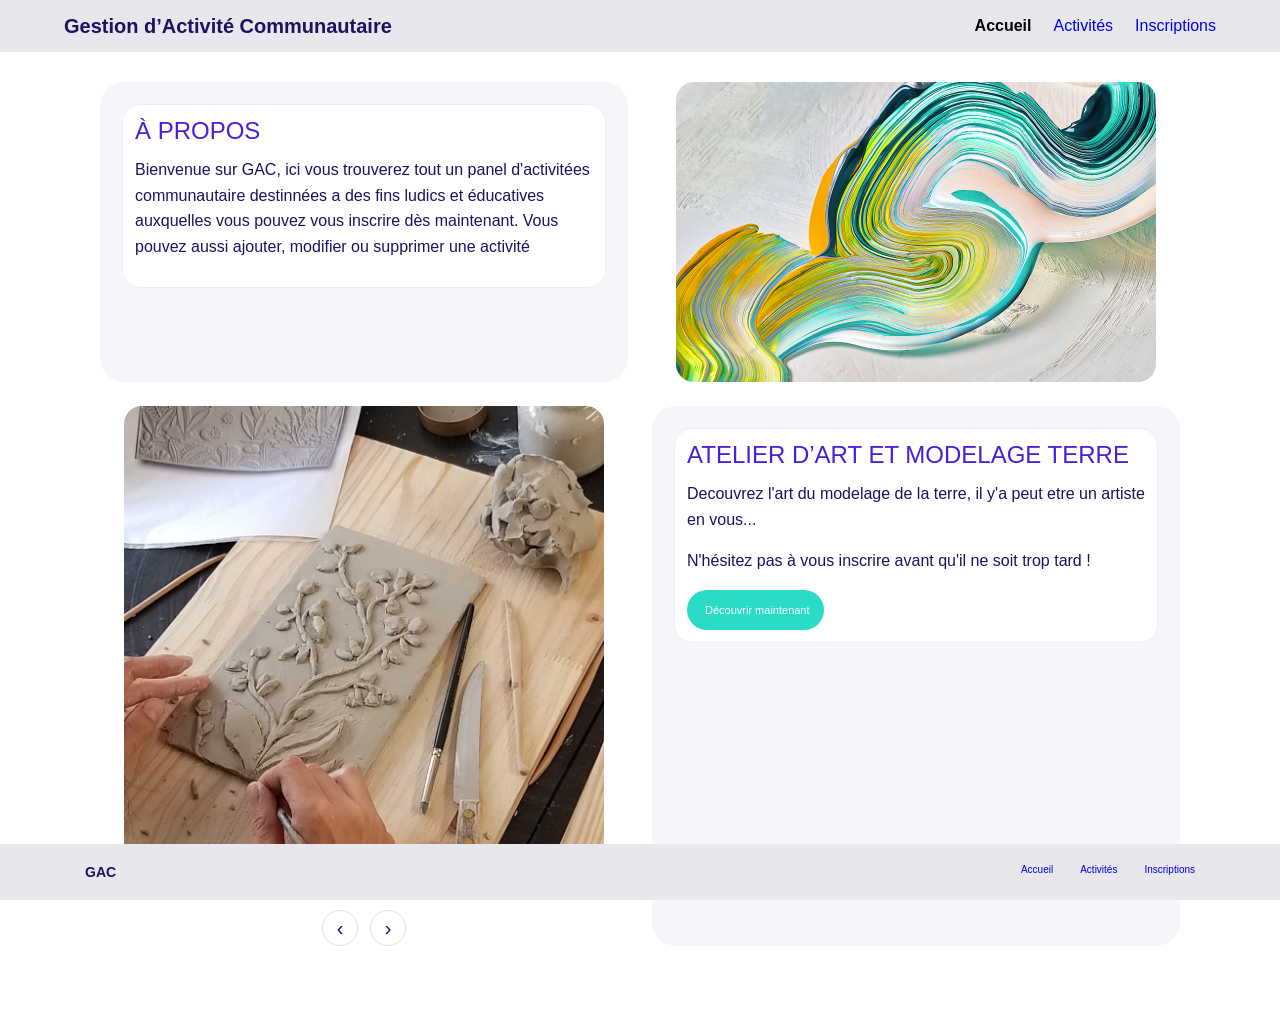
<file: index.html>
<!doctype html>
<html lang="fr">
	<head>
		<meta charset="UTF-8" />
		<title>Gestion d’Activité Communautaire</title>
		<link rel="stylesheet" href="css/index.css" />
		<meta name="viewport" content="width=device-width, initial-scale=1">
	</head>
	<body class="home-page">
		<header class="site-header">
			<div>
				<h1>Gestion d’Activité Communautaire</h1>
				<button class="nav-toggle" type="button" aria-label="Ouvrir le menu" aria-expanded="false" aria-controls="home-nav">
					<span></span>
					<span></span>
					<span></span>
				</button>
				<nav class="nav" id="home-nav">
					<a href="index.html" class="nav-active">Accueil</a>
					<a href="activites.html">Activités</a>
					<a href="inscriptions.html">Inscriptions</a>
				</nav>
			</div>
		</header>
		<main class="main">
			<section class="card">
				<div class="card-i">
					<h2 class="label">à propos</h2>
					<h4>Bienvenue sur GAC, ici vous trouverez tout un panel d'activitées communautaire destinnées a des fins ludics et éducatives auxquelles vous pouvez vous inscrire dès maintenant. Vous pouvez aussi ajouter, modifier ou supprimer une activité </h4>
				</div>
			</section>
			<section class="card-img">
				<img
					class="img-activity"
					src="img/img_test.jpg"
					alt="Image de l'activité"
				/>
			</section>
			<section class="card-img carrousel">
				<img
					id="slide-image"
					class="img-activity"
					src="img/Art-et-modelage-terre.jpg"
					alt="Atelier de modelage de la terre"
				/>
				<div class="carrousel-boutons">
					<button id="btn-prec" class="btn-fleche">&#8249;</button>
					<button id="btn-suiv" class="btn-fleche">&#8250;</button>
				</div>
			</section>
			<section class="card">
				<div class="card-i" id="slide-texte">
					<h2 class="label" id="slide-titre">Atelier d’art et modelage terre</h2>
					<h4 id="slide-description">
						Decouvrez l'art du modelage de la terre, il y'a peut etre un artiste en vous...
					</h4>
					<h4>
						N'hésitez pas à vous inscrire avant qu'il ne soit trop tard !
					</h4>
					<a href="activites.html" class="btn"> Découvrir maintenant</a>
				</div>
			</section>
		</main>
		<footer class="footer">
			<div class="footer-i">
				<span class="footer-titre">GAC</span>
				<nav class="footer-nav">
					<a href="index.html">Accueil</a>
					<a href="activites.html">Activités</a>
					<a href="inscriptions.html">Inscriptions</a>
				</nav>
			</div>
		</footer>
		<script src="js/AcceuilCar.js"></script>
		<script src="js/menu.js"></script>
	</body>
</html>
</file>
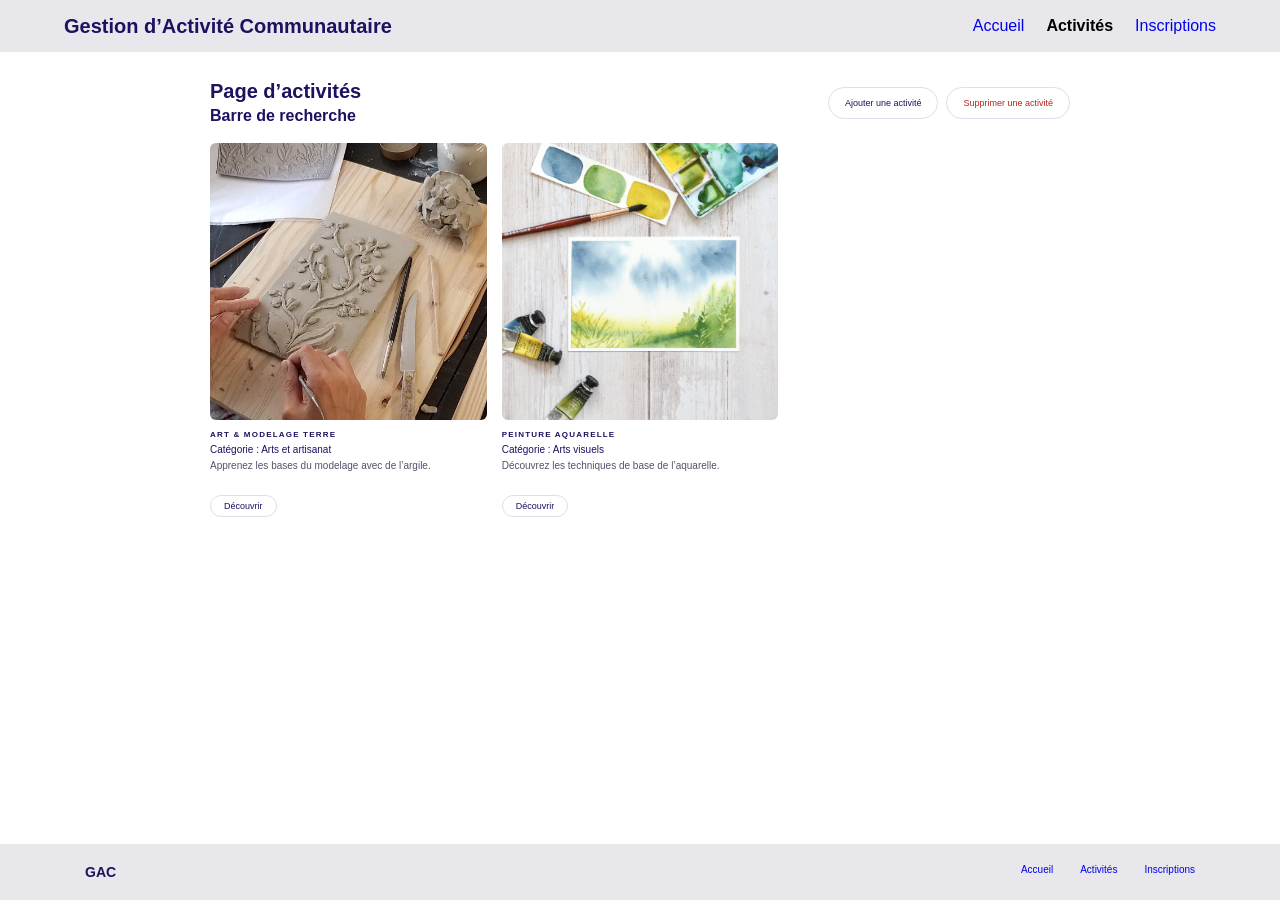
<file: activites.html>
<!doctype html>
<html lang="fr">
	<head>
		<meta charset="UTF-8" />
		<title>Gestion d’Activité Communautaire</title>
		<link rel="stylesheet" href="css/index.css" />
		<meta name="viewport" content="width=device-width, initial-scale=1" />
	</head>
	<body>
		<header class="site-header">
			<div>
				<h1>Gestion d’Activité Communautaire</h1>
				<button
					class="nav-toggle"
					type="button"
					aria-label="Ouvrir le menu"
					aria-expanded="false"
					aria-controls="home-nav"
				>
					<span></span>
					<span></span>
					<span></span>
				</button>
				<nav class="nav" id="home-nav">
					<a href="index.html">Accueil</a>
					<a href="activites.html" class="nav-active">Activités</a>
					<a href="inscriptions.html">Inscriptions</a>
				</nav>
			</div>
		</header>

		<main class="activities-main">
			<div class="activities-header">
				<div>
					<h2 class="activities-title">Page d’activités</h2>
					<p class="activities-subtitle">Barre de recherche</p>
				</div>
				<div class="activities-actions">
					<button type="button" class="show-activities-button" id="open-modal">
						Ajouter une activité
					</button>
					<button
						type="button"
						class="delete-activities-button"
						id="open-delete-modal"
					>
						Supprimer une activité
					</button>
				</div>
			</div>

			<section class="activities-list" aria-label="Liste des activités">
				<article class="activity-card" data-activity-id="Art-&-modelage-terre">
					<img
						src="img/Art-et-modelage-terre.jpg"
						alt="Atelier d’art et modelage terre"
					/>
					<h3>Art &amp; modelage terre</h3>
					<p class="activity-category">Catégorie : Arts et artisanat</p>
					<p class="activity-short-description">
						Apprenez les bases du modelage avec de l’argile.
					</p>
					<a href="details.html?id=Art-%26-modelage-terre" class="activity-link"
						>Découvrir</a
					>
				</article>

				<article class="activity-card" data-activity-id="Peinture-aquarelle">
					<img
						src="img/peinture-aquarelle.jpg"
						alt="Atelier de peinture aquarelle"
					/>
					<h3>Peinture aquarelle</h3>
					<p class="activity-category">Catégorie : Arts visuels</p>
					<p class="activity-short-description">
						Découvrez les techniques de base de l’aquarelle.
					</p>
					<a href="details.html?id=Peinture-aquarelle" class="activity-link"
						>Découvrir</a
					>
				</article>
			</section>
		</main>

		<div class="modal" id="activity-modal" hidden>
			<div
				class="modal-content"
				role="dialog"
				aria-modal="true"
				aria-labelledby="modal-title"
			>
				<button
					type="button"
					class="modal-close"
					id="close-modal"
					aria-label="Fermer"
				>
					&times;
				</button>
				<h2 id="modal-title">Ajouter une activité</h2>
				<form id="activity-form" class="activity-form">
					<label for="activity-name">Nom de l’activité</label>
					<input type="text" id="activity-name" required />

					<label for="activity-category">Catégorie</label>
					<select id="activity-category" required>
						<option value="">Choisir une catégorie</option>
						<option value="Arts et artisanat">Arts et artisanat</option>
						<option value="Arts visuels">Arts visuels</option>
						<option value="Autre">Autre</option>
					</select>

					<label for="activity-date">Date de l’activité</label>
					<input type="date" id="activity-date" required />

					<label for="activity-location">Lieu</label>
					<input type="text" id="activity-location" required />

					<label for="activity-places">Nombre de places</label>
					<input type="number" id="activity-places" min="1" step="1" required />

					<label for="activity-short-description"
						>Description courte de l’activité</label
					>
					<textarea
						id="activity-short-description"
						rows="2"
						required
					></textarea>

					<label for="activity-description"
						>Description complète de l’activité</label
					>
					<textarea id="activity-description" rows="4" required></textarea>

					<label for="activity-image">Image</label>
					<input type="file" id="activity-image" accept="image/*" required />

					<button type="submit" class="save-button">Enregistrer</button>
				</form>
			</div>
		</div>

		<div class="modal" id="delete-modal" hidden>
			<div
				class="modal-content"
				role="dialog"
				aria-modal="true"
				aria-labelledby="delete-modal-title"
			>
				<button
					type="button"
					class="modal-close"
					id="close-delete-modal"
					aria-label="Fermer"
				>
					&times;
				</button>
				<h2 id="delete-modal-title">Supprimer une activité</h2>
				<form id="delete-form">
					<label for="activity-to-delete">Choisir l’activité à supprimer</label>
					<select id="activity-to-delete" required></select>
					<button type="submit" class="delete-confirm-button">
						Confirmer la suppression
					</button>
				</form>
			</div>
		</div>

		<footer class="footer">
			<div class="footer-i">
				<span class="footer-titre">GAC</span>
				<nav class="footer-nav">
					<a href="index.html">Accueil</a>
					<a href="activites.html">Activités</a>
					<a href="inscriptions.html">Inscriptions</a>
				</nav>
			</div>
		</footer>

		<script src="js/index.js"></script>
		<script src="js/menu.js"></script>
	</body>
</html>
</file>
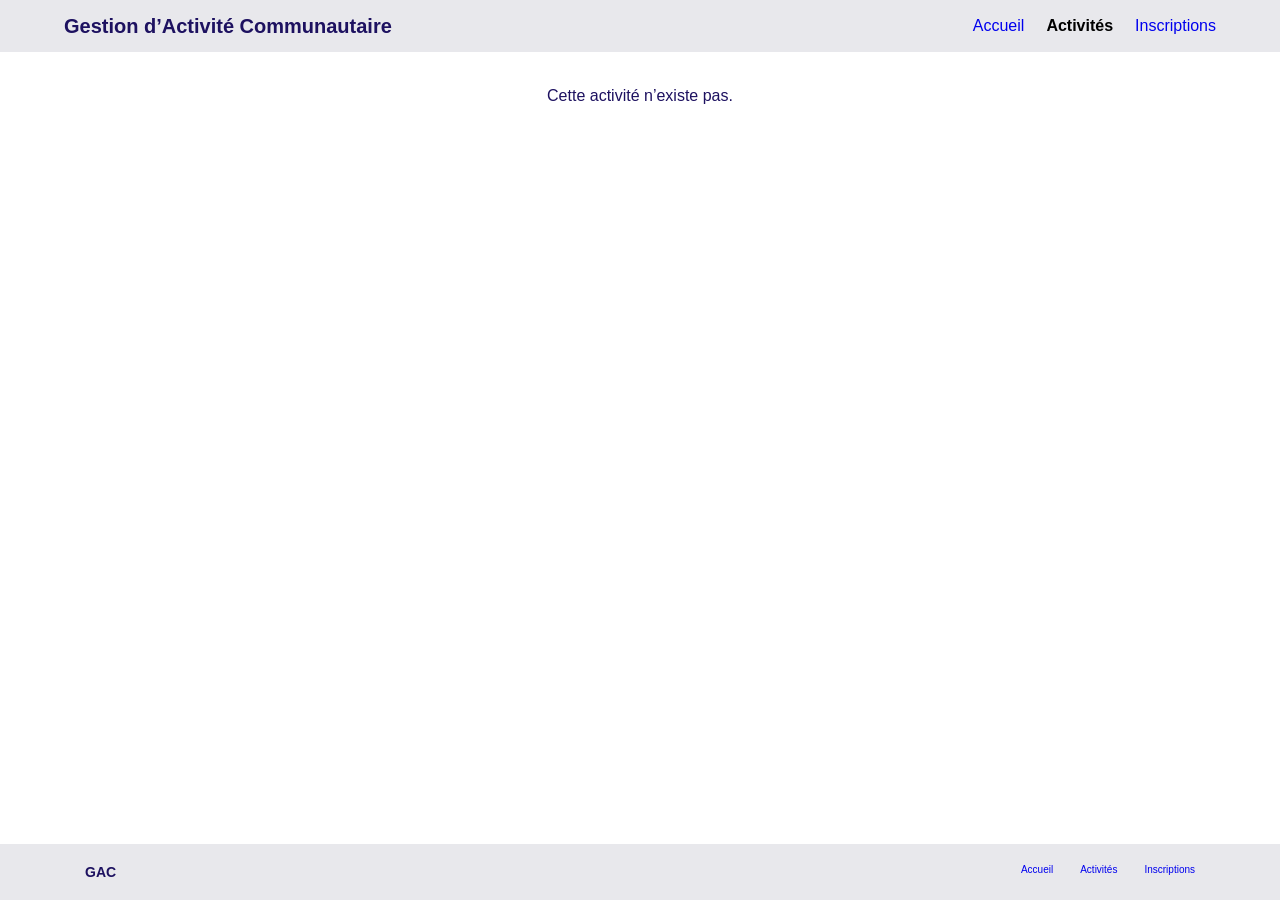
<file: details.html>
<!doctype html>
<html lang="fr">
	<head>
		<meta charset="UTF-8" />
		<title>Détails de l’activité</title>
		<link rel="stylesheet" href="css/index.css" />
		<meta name="viewport" content="width=device-width, initial-scale=1" />
	</head>
	<body>
		<header class="site-header">
			<div>
				<h1>Gestion d’Activité Communautaire</h1>
				<button
					class="nav-toggle"
					type="button"
					aria-label="Ouvrir le menu"
					aria-expanded="false"
					aria-controls="home-nav"
				>
					<span></span>
					<span></span>
					<span></span>
				</button>
				<nav class="nav" id="home-nav">
					<a href="index.html">Accueil</a>
					<a href="activites.html" class="nav-active">Activités</a>
					<a href="inscriptions.html">Inscriptions</a>
				</nav>
			</div>
		</header>

		<main class="activity-details" id="activity-details">
			<p>Chargement de l’activité...</p>
		</main>

		<div class="modal" id="edit-modal" hidden>
			<div
				class="modal-content"
				role="dialog"
				aria-modal="true"
				aria-labelledby="edit-modal-title"
			>
				<button
					type="button"
					class="modal-close"
					id="close-edit-modal"
					aria-label="Fermer"
				>
					&times;
				</button>
				<h2 id="edit-modal-title">Modifier activité</h2>
				<form id="edit-form" class="activity-form">
					<label for="edit-name">Nom de l’activité</label>
					<input type="text" id="edit-name" required />
					<label for="edit-category">Catégorie</label>
					<select id="edit-category" required>
						<option value="Arts et artisanat">Arts et artisanat</option>
						<option value="Arts visuels">Arts visuels</option>
						<option value="Autre">Autre</option>
					</select>
					<label for="edit-date">Date de l’activité</label>
					<input type="date" id="edit-date" required />
					<label for="edit-location">Lieu</label>
					<input type="text" id="edit-location" required />
					<label for="edit-places">Nombre de places</label>
					<input type="number" id="edit-places" min="1" step="1" required />
					<label for="edit-short-description"
						>Description courte de l’activité</label
					>
					<textarea id="edit-short-description" rows="2" required></textarea>
					<label for="edit-description"
						>Description complète de l’activité</label
					>
					<textarea id="edit-description" rows="4" required></textarea>
					<label for="edit-image">Image</label>
					<input type="file" id="edit-image" accept="image/*" />
					<button type="submit" class="save-button">Enregistrer</button>
				</form>
			</div>
		</div>

		<div class="modal" id="registration-modal" hidden>
			<div
				class="modal-content"
				role="dialog"
				aria-modal="true"
				aria-labelledby="registration-title"
			>
				<button
					type="button"
					class="modal-close"
					id="close-registration-modal"
					aria-label="Fermer"
				>
					&times;
				</button>
				<h2 id="registration-title">Inscription à l’activité</h2>
				<form id="registration-form" class="activity-form">
					<label for="first-name">Prénom</label>
					<input type="text" id="first-name" required />

					<label for="last-name">Nom</label>
					<input type="text" id="last-name" required />

					<label for="permanent-code">Code permanent</label>
					<input
						type="text"
						id="permanent-code"
						pattern="[A-Za-z0-9]+"
						title="Le code permanent doit contenir seulement des lettres et des chiffres."
						required
					/>

					<label for="email">Courriel</label>
					<input type="email" id="email" required />

					<button type="submit" class="save-button">S’inscrire</button>
				</form>
			</div>
		</div>

		<footer class="footer">
			<div class="footer-i">
				<span class="footer-titre">GAC</span>
				<nav class="footer-nav">
					<a href="index.html">Accueil</a>
					<a href="activites.html">Activités</a>
					<a href="inscriptions.html">Inscriptions</a>
				</nav>
			</div>
		</footer>

		<script src="js/details.js"></script>
		<script src="js/menu.js"></script>
	</body>
</html>
</file>
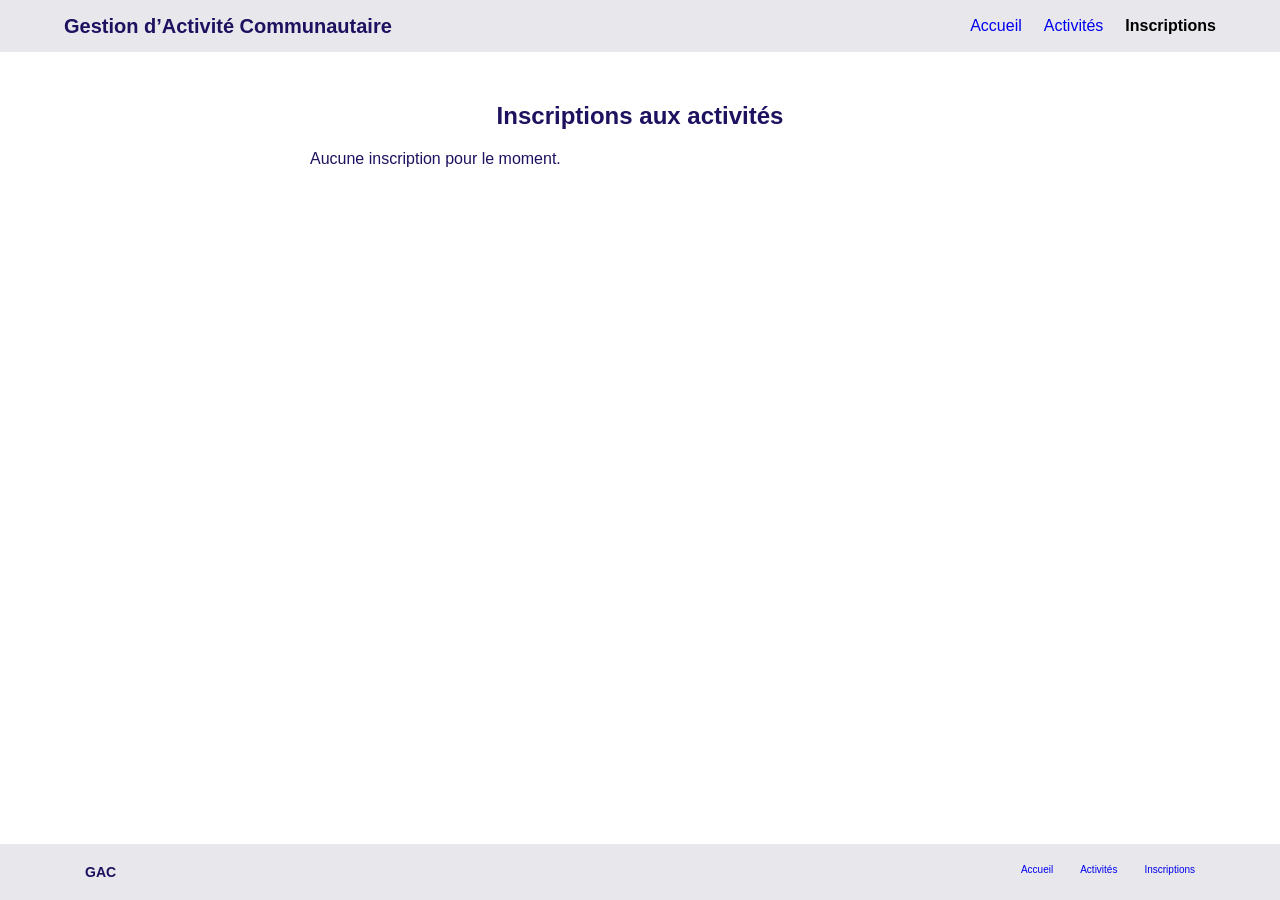
<file: inscriptions.html>
<!doctype html>
<html lang="fr">
	<head>
		<meta charset="UTF-8" />
		<title>Inscriptions aux activités</title>
		<link rel="stylesheet" href="css/index.css" />
		<meta name="viewport" content="width=device-width, initial-scale=1" />
	</head>
	<body>
		<header class="site-header">
			<div>
				<h1>Gestion d’Activité Communautaire</h1>
				<button
					class="nav-toggle"
					type="button"
					aria-label="Ouvrir le menu"
					aria-expanded="false"
					aria-controls="home-nav"
				>
					<span></span>
					<span></span>
					<span></span>
				</button>
				<nav class="nav" id="home-nav">
					<a href="index.html">Accueil</a>
					<a href="activites.html">Activités</a>
					<a href="inscriptions.html" class="nav-active">Inscriptions</a>
				</nav>
			</div>
		</header>

		<main class="registrations-main">
			<h2>Inscriptions aux activités</h2>
			<div id="registrations-list"></div>
		</main>

		<footer class="footer">
			<div class="footer-i">
				<span class="footer-titre">GAC</span>
				<nav class="footer-nav">
					<a href="index.html">Accueil</a>
					<a href="activites.html">Activités</a>
					<a href="inscriptions.html">Inscriptions</a>
				</nav>
			</div>
		</footer>

		<script src="js/inscriptions.js"></script>
		<script src="js/menu.js"></script>
	</body>
</html>
</file>
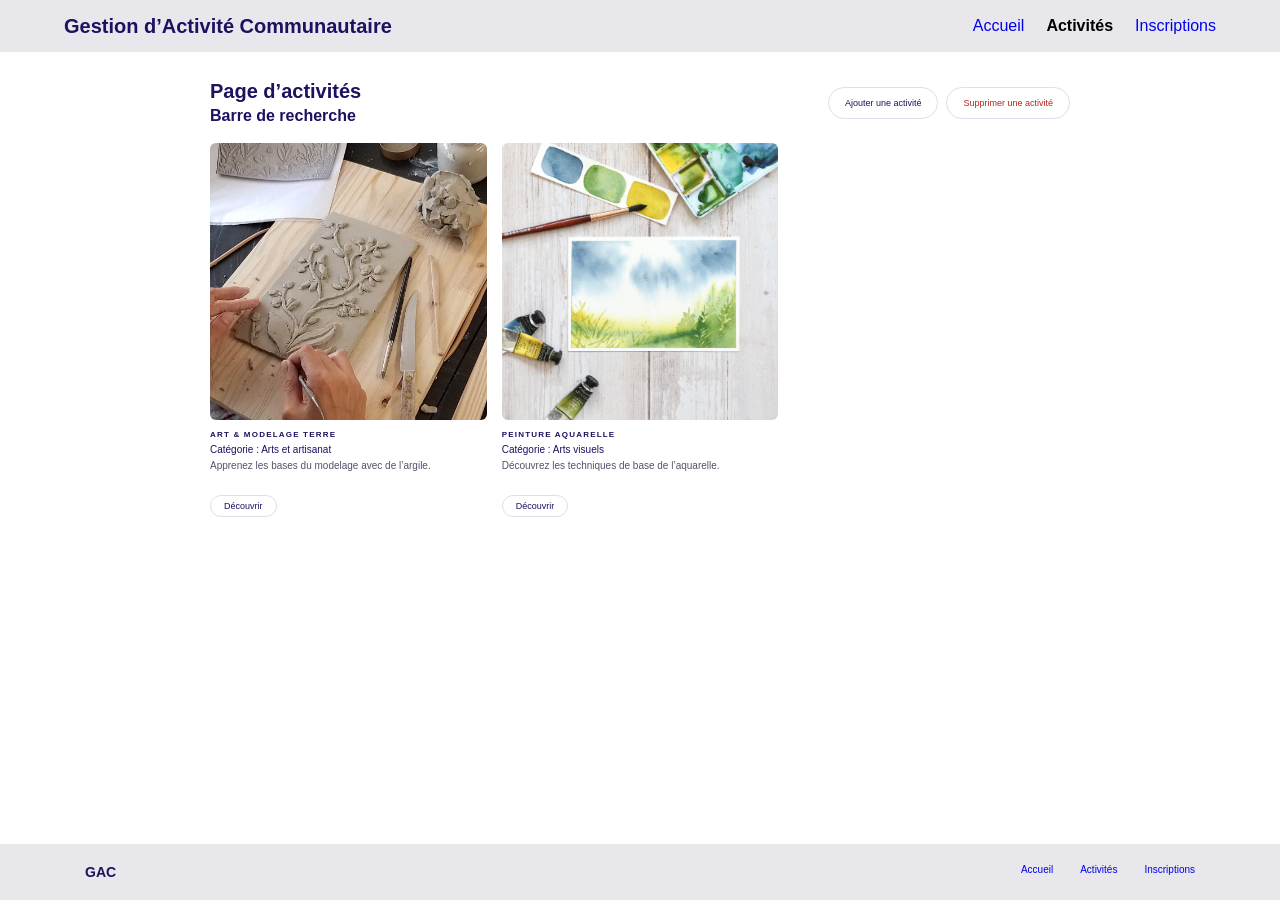
<file: devoir 1 GAC/activites.html>
<!doctype html>
<html lang="fr">
	<head>
		<meta charset="UTF-8" />
		<title>Gestion d’Activité Communautaire</title>
		<link rel="stylesheet" href="css/index.css" />
	</head>
	<body>
		<header class="site-header">
			<div>
				<h1>Gestion d’Activité Communautaire</h1>
				<nav class="nav">
					<a href="index.html">Accueil</a>
					<a href="activites.html" class="nav-active">Activités</a>
					<a href="inscriptions.html">Inscriptions</a>
				</nav>
			</div>
		</header>

		<main class="activities-main">
			<div class="activities-header">
				<div>
					<h2 class="activities-title">Page d’activités</h2>
					<p class="activities-subtitle">Barre de recherche</p>
				</div>
				<div class="activities-actions">
					<button type="button" class="show-activities-button" id="open-modal">
						Ajouter une activité
					</button>
					<button
						type="button"
						class="delete-activities-button"
						id="open-delete-modal"
					>
						Supprimer une activité
					</button>
				</div>
			</div>

			<section class="activities-list" aria-label="Liste des activités">
				<article class="activity-card" data-activity-id="Art-&-modelage-terre">
					<img src="img/Art-et-modelage-terre.jpg" alt="Atelier d’art et modelage terre" />
					<h3>Art &amp; modelage terre</h3>
					<p class="activity-category">Catégorie : Arts et artisanat</p>
					<p class="activity-short-description">
						Apprenez les bases du modelage avec de l’argile.
					</p>
					<a href="details.html?id=Art-%26-modelage-terre" class="activity-link"
						>Découvrir</a
					>
				</article>

				<article class="activity-card" data-activity-id="Peinture-aquarelle">
					<img src="img/peinture-aquarelle.jpg" alt="Atelier de peinture aquarelle" />
					<h3>Peinture aquarelle</h3>
					<p class="activity-category">Catégorie : Arts visuels</p>
					<p class="activity-short-description">
						Découvrez les techniques de base de l’aquarelle.
					</p>
					<a href="details.html?id=Peinture-aquarelle" class="activity-link"
						>Découvrir</a
					>
				</article>
			</section>
		</main>

		<div class="modal" id="activity-modal" hidden>
			<div
				class="modal-content"
				role="dialog"
				aria-modal="true"
				aria-labelledby="modal-title"
			>
				<button
					type="button"
					class="modal-close"
					id="close-modal"
					aria-label="Fermer"
				>
					&times;
				</button>
				<h2 id="modal-title">Ajouter une activité</h2>
				<form id="activity-form" class="activity-form">
					<label for="activity-name">Nom de l’activité</label>
					<input type="text" id="activity-name" required />

					<label for="activity-category">Catégorie</label>
					<select id="activity-category" required>
						<option value="">Choisir une catégorie</option>
						<option value="Arts et artisanat">Arts et artisanat</option>
						<option value="Arts visuels">Arts visuels</option>
						<option value="Autre">Autre</option>
					</select>

					<label for="activity-date">Date de l’activité</label>
					<input type="date" id="activity-date" required />

					<label for="activity-location">Lieu</label>
					<input type="text" id="activity-location" required />

					<label for="activity-places">Nombre de places</label>
					<input type="number" id="activity-places" min="1" step="1" required />

					<label for="activity-short-description"
						>Description courte de l’activité</label
					>
					<textarea
						id="activity-short-description"
						rows="2"
						required
					></textarea>

					<label for="activity-description"
						>Description complète de l’activité</label
					>
					<textarea id="activity-description" rows="4" required></textarea>

					<label for="activity-image">Image</label>
					<input type="file" id="activity-image" accept="image/*" required />

					<button type="submit" class="save-button">Enregistrer</button>
				</form>
			</div>
		</div>

		<div class="modal" id="delete-modal" hidden>
			<div
				class="modal-content"
				role="dialog"
				aria-modal="true"
				aria-labelledby="delete-modal-title"
			>
				<button
					type="button"
					class="modal-close"
					id="close-delete-modal"
					aria-label="Fermer"
				>
					&times;
				</button>
				<h2 id="delete-modal-title">Supprimer une activité</h2>
				<form id="delete-form">
					<label for="activity-to-delete">Choisir l’activité à supprimer</label>
					<select id="activity-to-delete" required></select>
					<button type="submit" class="delete-confirm-button">
						Confirmer la suppression
					</button>
				</form>
			</div>
		</div>

		<footer class="footer">
			<div class="footer-i">
				<span class="footer-titre">GAC</span>
				<nav class="footer-nav">
					<a href="index.html">Accueil</a>
					<a href="activites.html">Activités</a>
					<a href="inscriptions.html">Inscriptions</a>
				</nav>
			</div>
		</footer>

		<script src="js/index.js"></script>
	</body>
</html>
</file>
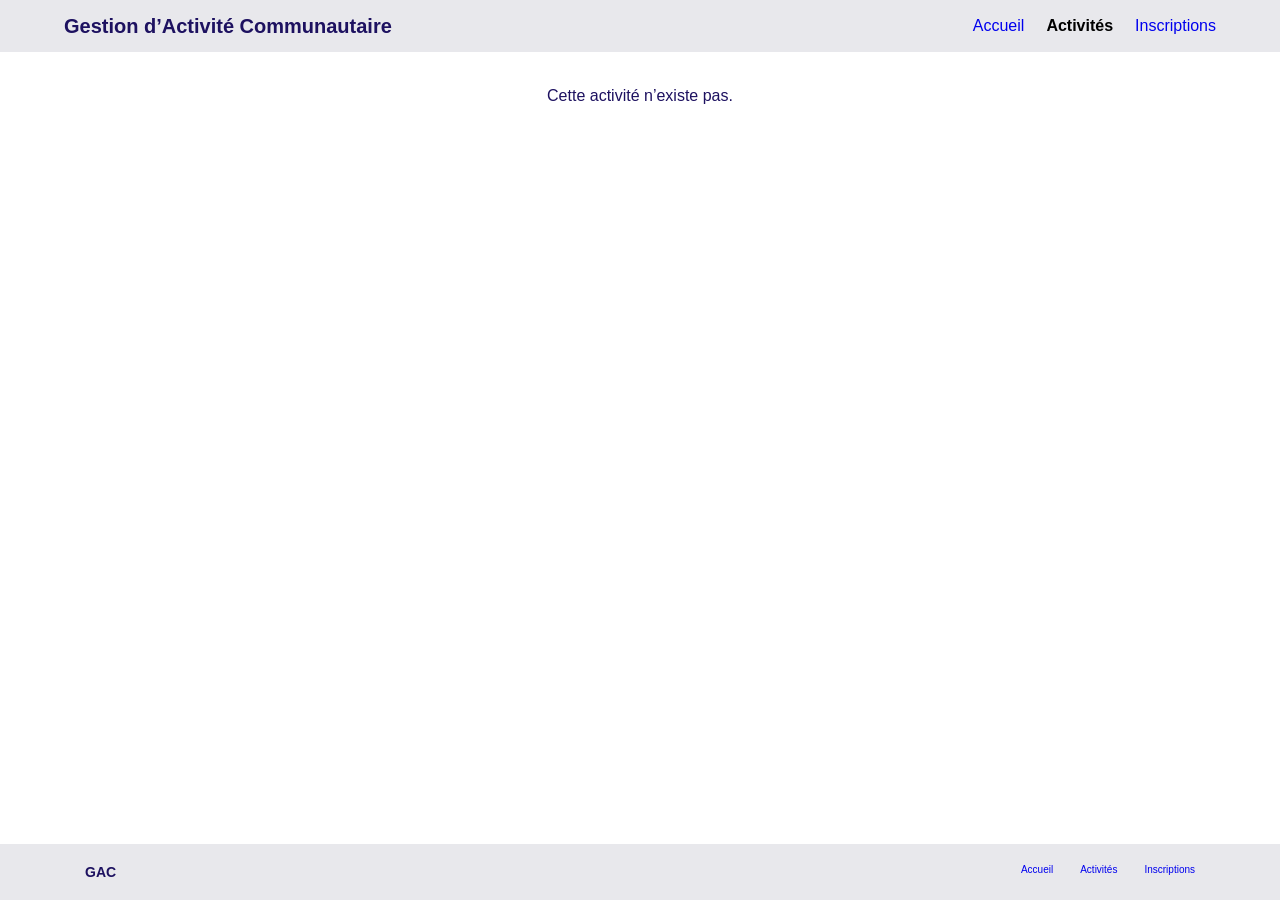
<file: devoir 1 GAC/details.html>
<!doctype html>
<html lang="fr">
	<head>
		<meta charset="UTF-8" />
		<title>Détails de l’activité</title>
		<link rel="stylesheet" href="css/index.css" />
	</head>
	<body>
		<header class="site-header">
			<div>
				<h1>Gestion d’Activité Communautaire</h1>
				<nav class="nav">
					<a href="index.html">Accueil</a>
					<a href="activites.html" class="nav-active">Activités</a>
					<a href="inscriptions.html">Inscriptions</a>
				</nav>
			</div>
		</header>

		<main class="activity-details" id="activity-details">
			<p>Chargement de l’activité...</p>
		</main>

		<div class="modal" id="edit-modal" hidden>
			<div
				class="modal-content"
				role="dialog"
				aria-modal="true"
				aria-labelledby="edit-modal-title"
			>
				<button
					type="button"
					class="modal-close"
					id="close-edit-modal"
					aria-label="Fermer"
				>
					&times;
				</button>
				<h2 id="edit-modal-title">Modifier activité</h2>
				<form id="edit-form" class="activity-form">
					<label for="edit-name">Nom de l’activité</label>
					<input type="text" id="edit-name" required />
					<label for="edit-category">Catégorie</label>
					<select id="edit-category" required>
						<option value="Arts et artisanat">Arts et artisanat</option>
						<option value="Arts visuels">Arts visuels</option>
						<option value="Autre">Autre</option>
					</select>
					<label for="edit-date">Date de l’activité</label>
					<input type="date" id="edit-date" required />
					<label for="edit-location">Lieu</label>
					<input type="text" id="edit-location" required />
					<label for="edit-places">Nombre de places</label>
					<input type="number" id="edit-places" min="1" step="1" required />
					<label for="edit-short-description"
						>Description courte de l’activité</label
					>
					<textarea id="edit-short-description" rows="2" required></textarea>
					<label for="edit-description"
						>Description complète de l’activité</label
					>
					<textarea id="edit-description" rows="4" required></textarea>
					<label for="edit-image">Image</label>
					<input type="file" id="edit-image" accept="image/*" />
					<button type="submit" class="save-button">Enregistrer</button>
				</form>
			</div>
		</div>

		<div class="modal" id="registration-modal" hidden>
			<div
				class="modal-content"
				role="dialog"
				aria-modal="true"
				aria-labelledby="registration-title"
			>
				<button
					type="button"
					class="modal-close"
					id="close-registration-modal"
					aria-label="Fermer"
				>
					&times;
				</button>
				<h2 id="registration-title">Inscription à l’activité</h2>
				<form id="registration-form" class="activity-form">
					<label for="first-name">Prénom</label>
					<input type="text" id="first-name" required />

					<label for="last-name">Nom</label>
					<input type="text" id="last-name" required />

					<label for="permanent-code">Code permanent</label>
					<input
						type="text"
						id="permanent-code"
						pattern="[A-Za-z0-9]+"
						title="Le code permanent doit contenir seulement des lettres et des chiffres."
						required
					/>

					<label for="email">Courriel</label>
					<input type="email" id="email" required />

					<button type="submit" class="save-button">S’inscrire</button>
				</form>
			</div>
		</div>

		<footer class="footer">
			<div class="footer-i">
				<span class="footer-titre">GAC</span>
				<nav class="footer-nav">
					<a href="index.html">Accueil</a>
					<a href="activites.html">Activités</a>
					<a href="inscriptions.html">Inscriptions</a>
				</nav>
			</div>
		</footer>

		<script src="js/details.js"></script>
	</body>
</html>
</file>
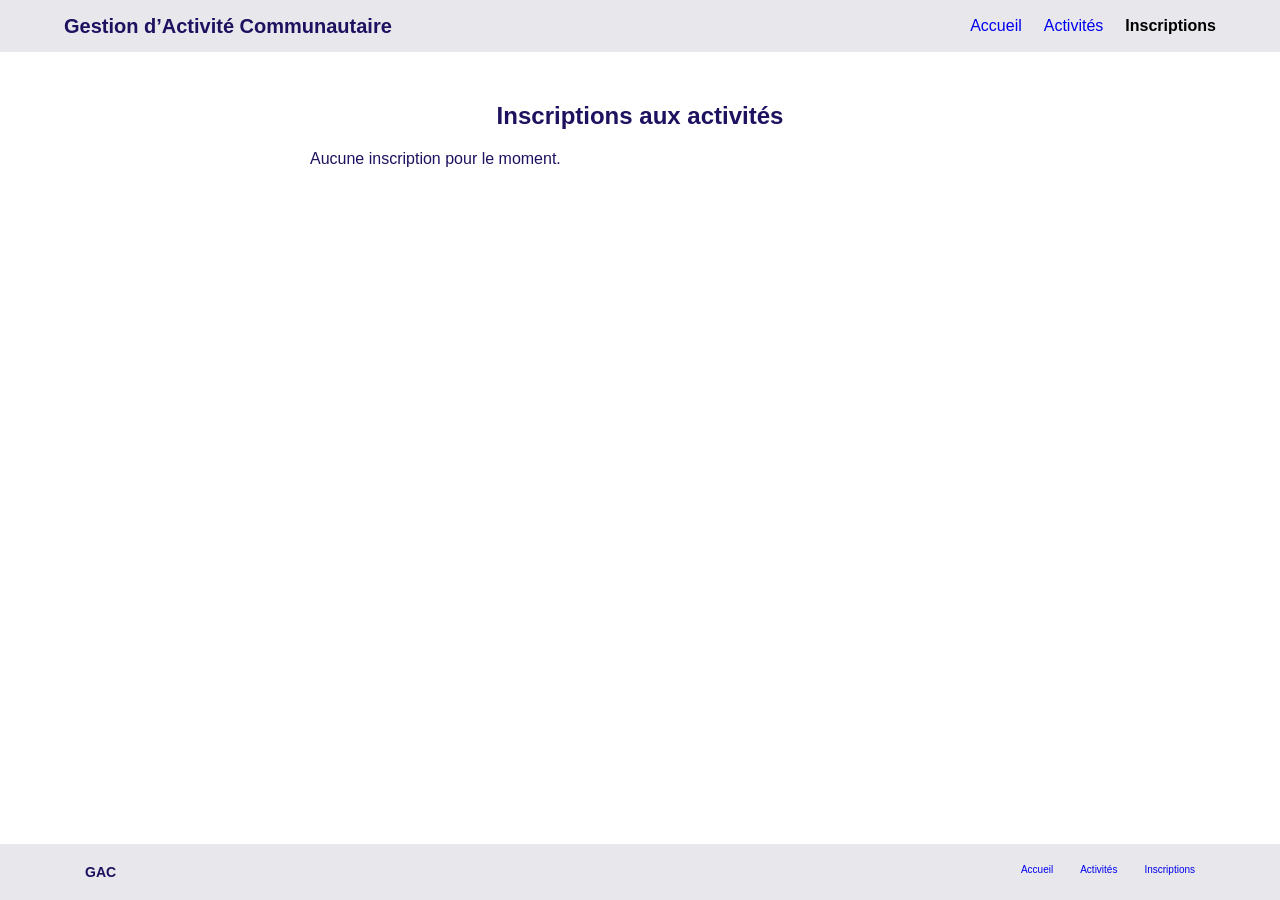
<file: devoir 1 GAC/inscriptions.html>
<!doctype html>
<html lang="fr">
	<head>
		<meta charset="UTF-8" />
		<title>Inscriptions aux activités</title>
		<link rel="stylesheet" href="css/index.css" />
	</head>
	<body>
		<header class="site-header">
			<div>
				<h1>Gestion d’Activité Communautaire</h1>
				<nav class="nav">
					<a href="index.html">Accueil</a>
					<a href="activites.html">Activités</a>
					<a href="inscriptions.html" class="nav-active">Inscriptions</a>
				</nav>
			</div>
		</header>

		<main class="registrations-main">
			<h2>Inscriptions aux activités</h2>
			<div id="registrations-list"></div>
		</main>

		<footer class="footer">
			<div class="footer-i">
				<span class="footer-titre">GAC</span>
				<nav class="footer-nav">
					<a href="index.html">Accueil</a>
					<a href="activites.html">Activités</a>
					<a href="inscriptions.html">Inscriptions</a>
				</nav>
			</div>
		</footer>

		<script src="js/inscriptions.js"></script>
	</body>
</html>
</file>
<file: css/index.css>
* {
	box-sizing: border-box;
}

body {
	margin: 0;
	padding-bottom: 60px;
	font-family: "DM Sans", sans-serif;
	color: #1d1160;
	background: #ffffff;
}

a {
	text-decoration: none;
}

.site-header {
	background: #e8e8ec;
}

.site-header > div {
	display: flex;
	align-items: center;
	justify-content: space-between;
	height: 52px;
	padding: 0 64px;
}

.site-header h1 {
	margin: 0;
	font-size: 20px;
	font-weight: 700;
}

.nav {
	display: flex;
	gap: 22px;
}

.nav-toggle {
	display: none;
}

.nav-active {
	font-weight: 700;
	color: #000000;
}

.main {
	display: grid;
	grid-template-columns: 1fr 1fr;
	gap: 27px;
	align-items: center;
	padding: 30px 20px 30px;
}

body.home-page .main {
	width: 100%;
	max-width: 1120px;
	margin: 0 auto;
	grid-template-columns: repeat(2, minmax(0, 1fr));
	gap: 24px;
	align-items: stretch;
}

body.home-page .card-img {
	min-width: 0;
}

body.home-page .img-activity {
	width: 100%;
	max-width: 480px;
	height: auto;
}

body.home-page .card-i > h4 {
	margin: 0 0 16px;
	font-size: 1rem;
	font-weight: 400;
	line-height: 1.6;
}

body.home-page .btn {
	display: inline-flex;
	align-items: center;
	justify-content: center;
	min-height: 40px;
}

.card {
	background: #f6f6fa;
	border-radius: 24px;
	padding: 22px;
}

.card-i {
	background: #ffffff;
	border: 1px solid #ececf3;
	border-radius: 18px;
	padding: 12px;
	min-height: fit-content;
}

.label {
	margin: 0 0 12px;
	font-weight: 500;
	text-transform: uppercase;
	color: #4a1fd8;
}

.card-img {
	display: flex;
	justify-content: center;
}

.img-activity {
	position: relative;
	display: block;
	width: 25rem;
	max-width: 100%;
	object-fit: cover;
	border-radius: 18px;
}

.btn {
	padding: 8px 14px 8px 18px;
	font-size: 11px;
	color: #ffffff;
	background: #2adcc6;
	border-radius: 999px;
}

.footer {
	position: fixed;
	right: 0;
	bottom: 0;
	left: 0;
	z-index: 10;
	background: #e8e8ec;
}

.footer-i {
	display: flex;
	justify-content: space-between;
	padding: 20px 85px;
}

.footer-titre {
	font-size: 14px;
	font-weight: 700;
}

.footer-nav {
	display: flex;
	gap: 27px;
	font-size: 10px;
}

.activities-main {
	max-width: 900px;
	margin: 0 auto;
	padding: 28px 20px 36px;
}

.activities-header {
	display: flex;
	align-items: center;
	justify-content: space-between;
	gap: 20px;
	margin-bottom: 18px;
}

.activities-title {
	margin: 0;
	font-size: 20px;
}

.activities-subtitle {
	margin: 4px 0 0;
	font-weight: 700;
}

.activities-actions {
	display: flex;
	justify-content: flex-end;
	gap: 8px;
}

.activities-list {
	display: grid;
	grid-template-columns: repeat(3, 1fr);
	gap: 26px 15px;
}

.activity-card {
	min-width: 0;
}

.activity-card img {
	display: block;
	width: 100%;
	aspect-ratio: 1 / 1;
	object-fit: cover;
	border-radius: 6px;
}

.activity-card h3 {
	margin: 10px 0 3px;
	font-size: 8px;
	letter-spacing: 1.2px;
	text-transform: uppercase;
}

.activity-category,
.activity-short-description {
	margin: 5px 0;
	font-size: 10px;
}

.activity-short-description {
	min-height: 30px;
	color: #55516d;
}

.activity-link,
.show-activities-button {
	border: 1px solid #e1ddeb;
	border-radius: 999px;
	background: #ffffff;
	color: #1d1160;
	font-size: 9px;
	cursor: pointer;
}

.activity-link {
	display: inline-block;
	padding: 5px 13px;
}

.show-activities-button {
	padding: 8px 16px;
}

.delete-activities-button {
	padding: 8px 16px;
	border: 1px solid #e1ddeb;
	border-radius: 999px;
	background: #ffffff;
	color: #b42318;
	font-size: 9px;
	cursor: pointer;
}

.show-activities-button,
.delete-activities-button {
	height: 32px;
	white-space: nowrap;
}

.show-activities-button:hover,
.activity-link:hover {
	background: #f3f0fc;
}

.delete-activities-button:hover {
	background: #fff1f0;
}

.show-activities-button:disabled {
	cursor: default;
	opacity: 0.65;
}

.delete-activities-button:disabled {
	cursor: default;
	opacity: 0.5;
}

.modal {
	position: fixed;
	inset: 0;
	display: flex;
	align-items: center;
	justify-content: center;
	padding: 20px;
	background: rgb(29 17 96 / 35%);
}

.modal[hidden] {
	display: none;
}

.modal-content {
	position: relative;
	width: min(100%, 430px);
	max-height: 90vh;
	overflow-y: auto;
	padding: 25px;
	border-radius: 18px;
	background: #ffffff;
	text-align: left;
}

.modal-content h2 {
	margin: 0 0 20px;
	text-align: center;
	font-size: 20px;
}

.modal-close {
	position: absolute;
	top: 10px;
	right: 15px;
	border: 0;
	background: transparent;
	color: #1d1160;
	font-size: 25px;
	cursor: pointer;
}

.activity-form {
	display: flex;
	flex-direction: column;
	gap: 7px;
}

.activity-form label {
	margin-top: 5px;
	font-size: 11px;
	font-weight: 700;
}

.activity-form input,
.activity-form textarea,
.activity-form select {
	padding: 8px;
	border: 1px solid #dcd9e8;
	border-radius: 6px;
	font: inherit;
	font-size: 11px;
	color: #1d1160;
}

.activity-form textarea {
	resize: vertical;
}

.delete-confirm-button {
	margin-top: 15px;
	padding: 9px;
	border: 0;
	border-radius: 999px;
	background: #c62828;
	color: #ffffff;
	font-weight: 700;
	cursor: pointer;
}

.delete-confirm-button:hover {
	background: #a61f1f;
}

.save-button {
	margin-top: 12px;
	padding: 9px;
	border: 0;
	border-radius: 999px;
	background: #2adcc6;
	color: #1d1160;
	font-weight: 700;
	cursor: pointer;
}

.activity-details {
	max-width: 520px;
	margin: 0 auto;
	padding: 35px 20px 50px;
	text-align: center;
}

.activity-details img {
	display: block;
	width: min(100%, 400px);
	aspect-ratio: 1 / 1;
	margin: 0 auto 25px;
	object-fit: cover;
	border-radius: 12px;
}

.activity-details h2 {
	margin: 0 0 15px;
	font-size: 22px;
}

.activity-details p {
	margin: 12px 0;
	font-size: 13px;
	line-height: 1.5;
}

.activity-details p:nth-of-type(2) {
	color: #55516d;
}

.activity-details .activity-link {
	margin-top: 15px;
}

.registrations-main {
	max-width: 700px;
	margin: 0 auto;
	padding: 30px 20px 60px;
}

.registrations-main h2 {
	text-align: center;
}

.registration-group {
	margin: 20px 0;
	padding: 15px 20px;
	border: 1px solid #ececf3;
	border-radius: 12px;
}

.registration-group h3 {
	margin: 0 0 10px;
	font-size: 15px;
}

.registration-group ul {
	margin: 0;
	padding-left: 20px;
	font-size: 12px;
	line-height: 1.8;
}

.edit-activity-button {
	margin: 15px 8px 0 0;
	padding: 6px 13px;
	border: 1px solid #e1ddeb;
	border-radius: 999px;
	background: #2adcc6;
	color: #1d1160;
	font-size: 9px;
	cursor: pointer;
}

.registration-button {
	margin: 15px 8px 0 0;
	padding: 6px 13px;
	border: 1px solid #e1ddeb;
	border-radius: 999px;
	background: #2adcc6;
	color: #1d1160;
	font-size: 9px;
	cursor: pointer;
}

/* Début responsive */
@media (max-width: 900px) {
	footer{
		display: none;
	}

	.site-header > div {
		height: auto;
		flex-wrap: wrap;
		gap: 12px;
		padding: 12px 32px;
	}

	.nav-toggle {
		display: flex;
		width: 40px;
		height: 40px;
		flex-direction: column;
		align-items: center;
		justify-content: center;
		gap: 5px;
		border: 1px solid #d5d4dc;
		border-radius: 8px;
		background: #ffffff;
		cursor: pointer;
	}

	.nav-toggle span {
		width: 20px;
		height: 2px;
		border-radius: 2px;
		background: #1d1160;
	}

	.site-header .nav {
		display: none;
		width: 100%;
		flex-direction: column;
		gap: 0;
		padding-top: 8px;
		border-top: 1px solid #d5d4dc;
	}

	.site-header .nav.is-open {
		display: flex;
	}

	.site-header .nav a {
		padding: 10px 0;
	}

	body.home-page .main {
		gap: 18px;
		padding-right: 24px;
		padding-left: 24px;
	}

	.activities-list {
		grid-template-columns: repeat(2, 1fr);
	}
}

@media (max-width: 600px) {
	.site-header > div {
		height: auto;
		align-items: center;
		padding: 12px 20px;
	}

	.site-header h1 {
		font-size: 15px;
	}

	.main {
		grid-template-columns: 1fr;
		gap: 16px;
	}

	body.home-page .main {
		grid-template-columns: minmax(0, 1fr);
		padding: 22px 16px 30px;
	}

	.activities-header {
		align-items: flex-start;
		flex-direction: column;
	}

	.activities-actions {
		flex-wrap: wrap;
		justify-content: flex-start;
	}

	.btn {
		font-size: 12px;
	}
}

@media (max-width: 480px) {
	body.home-page .card {
		padding: 16px;
	}

	.activities-list {
		grid-template-columns: 1fr;
	}

	.activities-actions {
		width: 100%;
		flex-direction: column;
		align-items: stretch;
	}

	.show-activities-button,
	.delete-activities-button {
		width: 100%;
	}

	.modal {
		padding: 10px;
	}

	.modal-content {
		padding: 20px 16px;
	}

	.registration-group {
		padding: 12px;
	}

	.registration-group li {
		overflow-wrap: anywhere;
	}

	.activity-details .edit-activity-button,
	.activity-details .registration-button,
	.activity-details .activity-link {
		display: block;
		width: 100%;
		margin: 12px 0 0;
	}
}

@media (max-width: 360px) {
	body.home-page .main {
		padding-right: 12px;
		padding-left: 12px;
	}

	body.home-page .site-header > div {
		padding-right: 14px;
		padding-left: 14px;
	}
}

.carrousel {
	flex-direction: column;
	align-items: center;
	gap: 12px;
}

#slide-image,
#slide-texte {
	transition: opacity 0.4s;
}

.cache {
	opacity: 0;
}

.carrousel-boutons {
	display: flex;
	gap: 12px;
	margin-top: 12px;
}

.btn-fleche {
	width: 36px;
	height: 36px;
	border: 1px solid #e1ddeb;
	border-radius: 50%;
	background: #ffffff;
	color: #1d1160;
	font-size: 20px;
	cursor: pointer;
}

.btn-fleche:hover {
	background: #f3f0fc;
}
</file>
<file: devoir 1 GAC/css/index.css>
* {
	box-sizing: border-box;
}

body {
	margin: 0;
	padding-bottom: 60px;
	font-family: "DM Sans", sans-serif;
	color: #1d1160;
	background: #ffffff;
}

a {
	text-decoration: none;
}

.site-header {
	background: #e8e8ec;
}

.site-header > div {
	display: flex;
	align-items: center;
	justify-content: space-between;
	height: 52px;
	padding: 0 64px;
}

.site-header h1 {
	margin: 0;
	font-size: 20px;
	font-weight: 700;
}

.nav {
	display: flex;
	gap: 22px;
}

.nav-active {
	font-weight: 700;
	color: #000000;
}

.main {
	display: grid;
	grid-template-columns: 1fr 1fr;
	gap: 27px;
	align-items: center;
	padding: 30px 20px 30px;
}

.card {
	background: #f6f6fa;
	border-radius: 24px;
	padding: 22px;
}

.card-i {
	background: #ffffff;
	border: 1px solid #ececf3;
	border-radius: 18px;
	padding: 12px;
	min-height: fit-content;
}

.label {
	margin: 0 0 12px;
	font-weight: 500;
	text-transform: uppercase;
	color: #4a1fd8;
}

.label--multiline {
	font-size: 10px;
	line-height: 26px;
}

.text {
	margin: 0;
	font-size: 11px;
}

.card--activity {
	margin-top: 187px;
	padding-top: 10px;
}

.card-img {
	display: flex;
	justify-content: center;
}

.img-activity {
	position: relative;
	display: block;
	width: 25rem;
	max-width: 100%;
	object-fit: cover;
	border-radius: 18px;
}

.card__inner--activity {
	display: flex;
	flex-direction: column;
	min-height: 222px;
	margin-top: -15px;
	padding: 28px 12px 12px;
}

.btn {
	padding: 8px 14px 8px 18px;
	font-size: 11px;
	color: #ffffff;
	background: #2adcc6;
	border-radius: 999px;
}

.footer {
	position: fixed;
	right: 0;
	bottom: 0;
	left: 0;
	z-index: 10;
	background: #e8e8ec;
}

.footer-i {
	display: flex;
	justify-content: space-between;
	padding: 20px 85px;
}

.footer-titre {
	font-size: 14px;
	font-weight: 700;
}

.footer-nav {
	display: flex;
	gap: 27px;
	font-size: 10px;
}

.activities-main {
	max-width: 900px;
	margin: 0 auto;
	padding: 28px 20px 36px;
}

.activities-header {
	display: flex;
	align-items: center;
	justify-content: space-between;
	gap: 20px;
	margin-bottom: 18px;
}

.activities-title {
	margin: 0;
	font-size: 20px;
}

.activities-subtitle {
	margin: 4px 0 0;
	font-weight: 700;
}

.activities-actions {
	display: flex;
	justify-content: flex-end;
	gap: 8px;
}

.activities-list {
	display: grid;
	grid-template-columns: repeat(3, 1fr);
	gap: 26px 15px;
}

.activity-card {
	min-width: 0;
}

.activity-card img {
	display: block;
	width: 100%;
	aspect-ratio: 1 / 1;
	object-fit: cover;
	border-radius: 6px;
}

.activity-card h3 {
	margin: 10px 0 3px;
	font-size: 8px;
	letter-spacing: 1.2px;
	text-transform: uppercase;
}

.activity-price {
	margin: 0 0 8px;
	font-size: 9px;
	font-weight: 700;
}

.activity-category,
.activity-short-description {
	margin: 5px 0;
	font-size: 10px;
}

.activity-short-description {
	min-height: 30px;
	color: #55516d;
}

.activity-link,
.show-activities-button {
	border: 1px solid #e1ddeb;
	border-radius: 999px;
	background: #ffffff;
	color: #1d1160;
	font-size: 9px;
	cursor: pointer;
}

.activity-link {
	display: inline-block;
	padding: 5px 13px;
}

.show-activities-button {
	padding: 8px 16px;
}

.delete-activities-button {
	padding: 8px 16px;
	border: 1px solid #e1ddeb;
	border-radius: 999px;
	background: #ffffff;
	color: #b42318;
	font-size: 9px;
	cursor: pointer;
}

.show-activities-button,
.delete-activities-button {
	height: 32px;
	box-sizing: border-box;
	white-space: nowrap;
}

.show-activities-button:hover,
.activity-link:hover {
	background: #f3f0fc;
}

.delete-activities-button:hover {
	background: #fff1f0;
}

.show-activities-button:disabled {
	cursor: default;
	opacity: 0.65;
}

.delete-activities-button:disabled {
	cursor: default;
	opacity: 0.5;
}

.modal {
	position: fixed;
	inset: 0;
	display: flex;
	align-items: center;
	justify-content: center;
	padding: 20px;
	background: rgb(29 17 96 / 35%);
}

.modal[hidden] {
	display: none;
}

.modal-content {
	position: relative;
	width: min(100%, 430px);
	max-height: 90vh;
	overflow-y: auto;
	padding: 25px;
	border-radius: 18px;
	background: #ffffff;
	box-sizing: border-box;
	text-align: left;
}

.modal-content h2 {
	margin: 0 0 20px;
	text-align: center;
	font-size: 20px;
}

.modal-close {
	position: absolute;
	top: 10px;
	right: 15px;
	border: 0;
	background: transparent;
	color: #1d1160;
	font-size: 25px;
	cursor: pointer;
}

.activity-form {
	display: flex;
	flex-direction: column;
	gap: 7px;
}

.activity-form label {
	margin-top: 5px;
	font-size: 11px;
	font-weight: 700;
}

.activity-form input,
.activity-form textarea,
.activity-form select {
	padding: 8px;
	border: 1px solid #dcd9e8;
	border-radius: 6px;
	font: inherit;
	font-size: 11px;
	color: #1d1160;
}

.activity-form textarea {
	resize: vertical;
}

.delete-confirm-button {
	margin-top: 15px;
	padding: 9px;
	border: 0;
	border-radius: 999px;
	background: #c62828;
	color: #ffffff;
	font-weight: 700;
	cursor: pointer;
}

.delete-confirm-button:hover {
	background: #a61f1f;
}

.save-button {
	margin-top: 12px;
	padding: 9px;
	border: 0;
	border-radius: 999px;
	background: #2adcc6;
	color: #1d1160;
	font-weight: 700;
	cursor: pointer;
}

.activity-details {
	max-width: 520px;
	margin: 0 auto;
	padding: 35px 20px 50px;
	text-align: center;
}

.activity-details img {
	display: block;
	width: min(100%, 400px);
	aspect-ratio: 1 / 1;
	margin: 0 auto 25px;
	object-fit: cover;
	border-radius: 12px;
}

.activity-details h2 {
	margin: 0 0 15px;
	font-size: 22px;
}

.activity-details p {
	margin: 12px 0;
	font-size: 13px;
	line-height: 1.5;
}

.activity-details p:nth-of-type(2) {
	color: #55516d;
}

.activity-details .activity-link {
	margin-top: 15px;
}

.registrations-main {
	max-width: 700px;
	margin: 0 auto;
	padding: 30px 20px 60px;
}

.registrations-main h2 {
	text-align: center;
}

.registration-group {
	margin: 20px 0;
	padding: 15px 20px;
	border: 1px solid #ececf3;
	border-radius: 12px;
}

.registration-group h3 {
	margin: 0 0 10px;
	font-size: 15px;
}

.registration-group ul {
	margin: 0;
	padding-left: 20px;
	font-size: 12px;
	line-height: 1.8;
}

.edit-activity-button {
	margin: 15px 8px 0 0;
	padding: 6px 13px;
	border: 1px solid #e1ddeb;
	border-radius: 999px;
	background: #2adcc6;
	color: #1d1160;
	font-size: 9px;
	cursor: pointer;
}

.registration-button {
	margin: 15px 8px 0 0;
	padding: 6px 13px;
	border: 1px solid #e1ddeb;
	border-radius: 999px;
	background: #2adcc6;
	color: #1d1160;
	font-size: 9px;
	cursor: pointer;
}

@media (max-width: 900px) {
	.site-header > div {
		padding: 0 32px;
	}

	.nav {
		gap: 16px;
	}

	.activities-list {
		grid-template-columns: repeat(2, 1fr);
	}

	.footer-i {
		padding: 20px 32px;
	}

	.footer-nav {
		gap: 18px;
	}
}

@media (max-width: 600px) {
	body {
		padding-bottom: 90px;
	}

	.site-header > div {
		height: auto;
		flex-direction: column;
		align-items: flex-start;
		gap: 12px;
		padding: 14px 20px;
	}

	.nav {
		flex-wrap: wrap;
		gap: 12px;
	}

	.site-header h1 {
		font-size: 15px;
	}

	.main {
		grid-template-columns: 1fr;
		gap: 16px;
	}

	.activities-header {
		align-items: flex-start;
		flex-direction: column;
	}

	.activities-actions {
		flex-wrap: wrap;
		justify-content: flex-start;
	}

	.footer-i {
		flex-wrap: wrap;
		gap: 12px;
		padding: 14px 20px;
	}

	.footer-nav {
		flex-wrap: wrap;
		gap: 12px;
		font-size: 12px;  
	}

	.btn {                 
		font-size: 12px;
	}
}

@media (max-width: 480px) {
	.activities-list {
		grid-template-columns: 1fr;
	}

	.activities-actions {
		width: 100%;
		flex-direction: column;
		align-items: stretch;
	}

	.show-activities-button,
	.delete-activities-button {
		width: 100%;
	}

	.modal {
		padding: 10px;
	}

	.modal-content {
		padding: 20px 16px;
	}

	.registration-group {
		padding: 12px;
	}

	.registration-group li {
		overflow-wrap: anywhere;
	}

	.activity-details .edit-activity-button,
	.activity-details .registration-button,
	.activity-details .activity-link {
		display: block;
		width: 100%;
		margin: 12px 0 0;
	}
}
/*****/
.carrousel {
	flex-direction: column;
	align-items: center;
}


#slide-image,
#slide-texte {
	transition: opacity 0.4s;
}


.cache {
	opacity: 0;
}

.carrousel-boutons {
	display: flex;
	gap: 12px;
	margin-top: 12px;
}

.btn-fleche {
	width: 36px;
	height: 36px;
	border: 1px solid #e1ddeb;
	border-radius: 50%;
	background: #ffffff;
	color: #1d1160;
	font-size: 20px;
	cursor: pointer;
}

.btn-fleche:hover {
	background: #f3f0fc;
}

.carrousel {
	flex-direction: column;
	align-items: center;
	gap: 12px;
}
</file>
